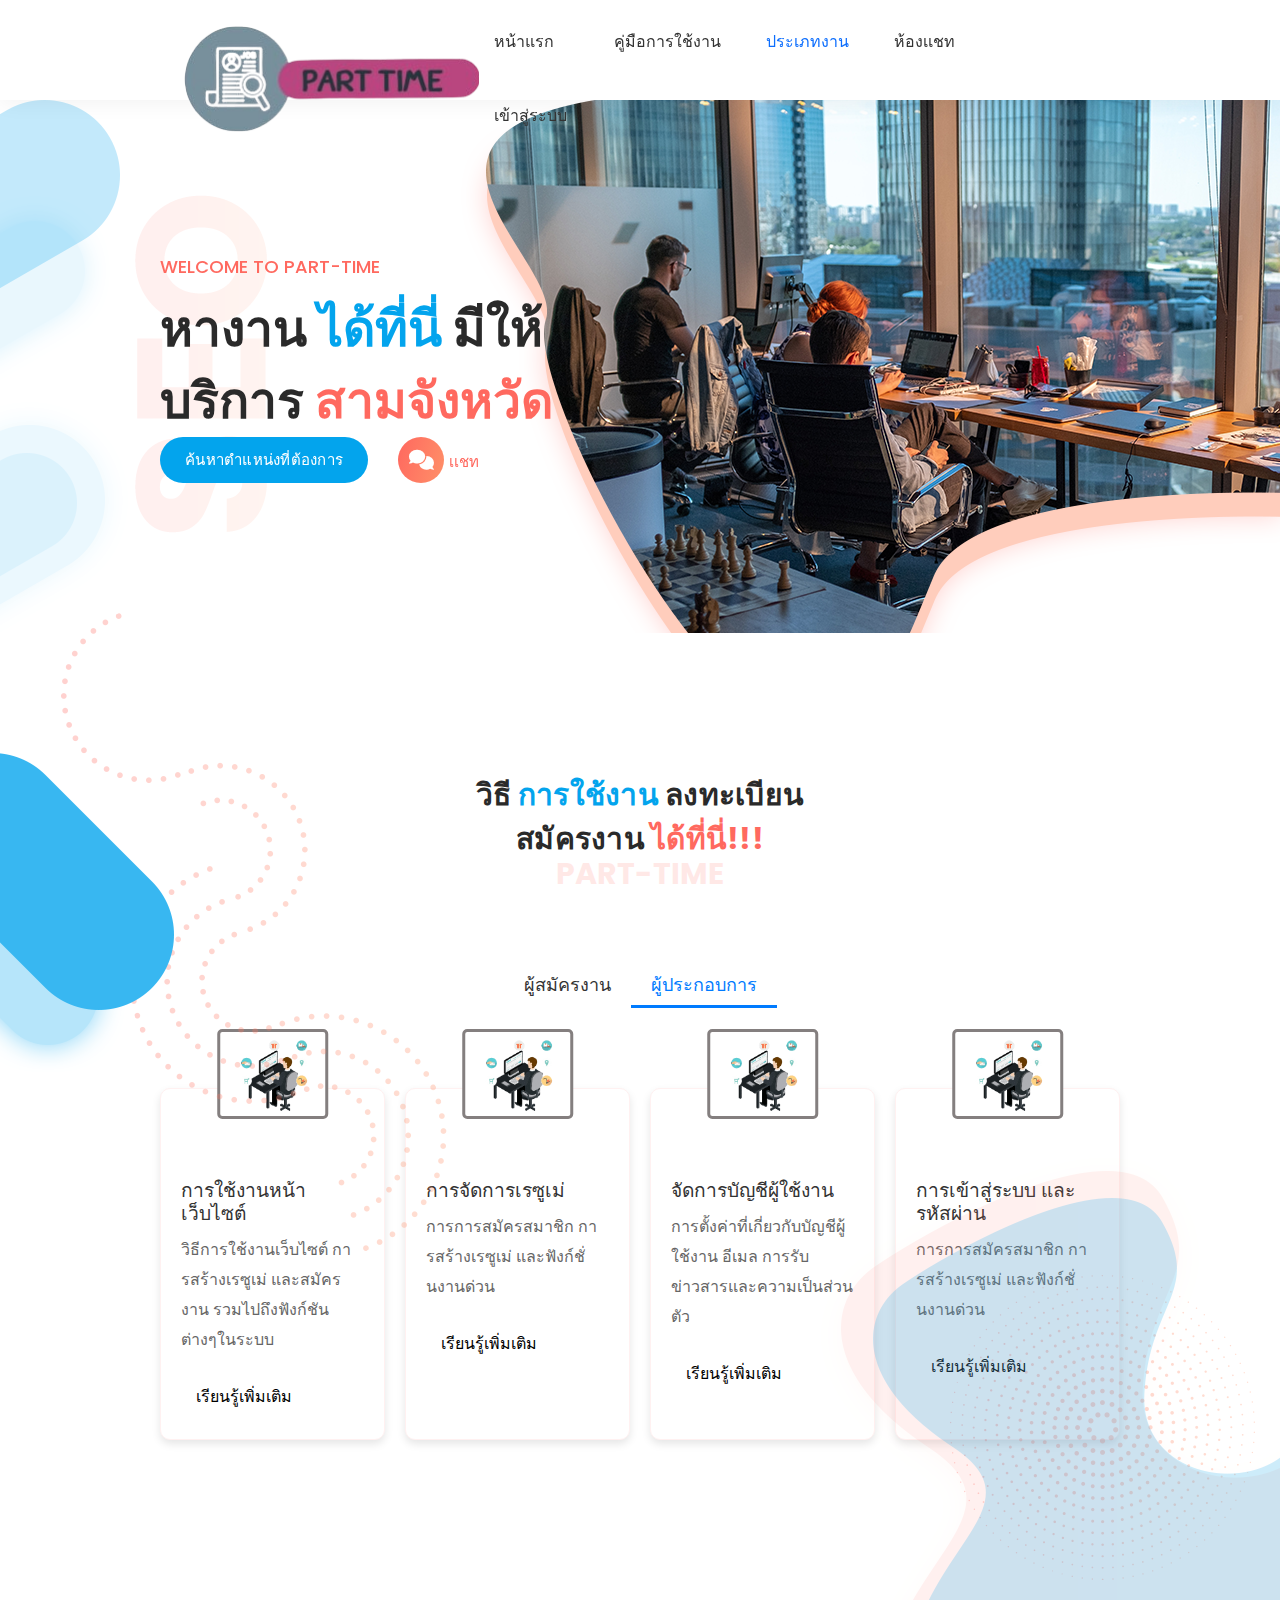
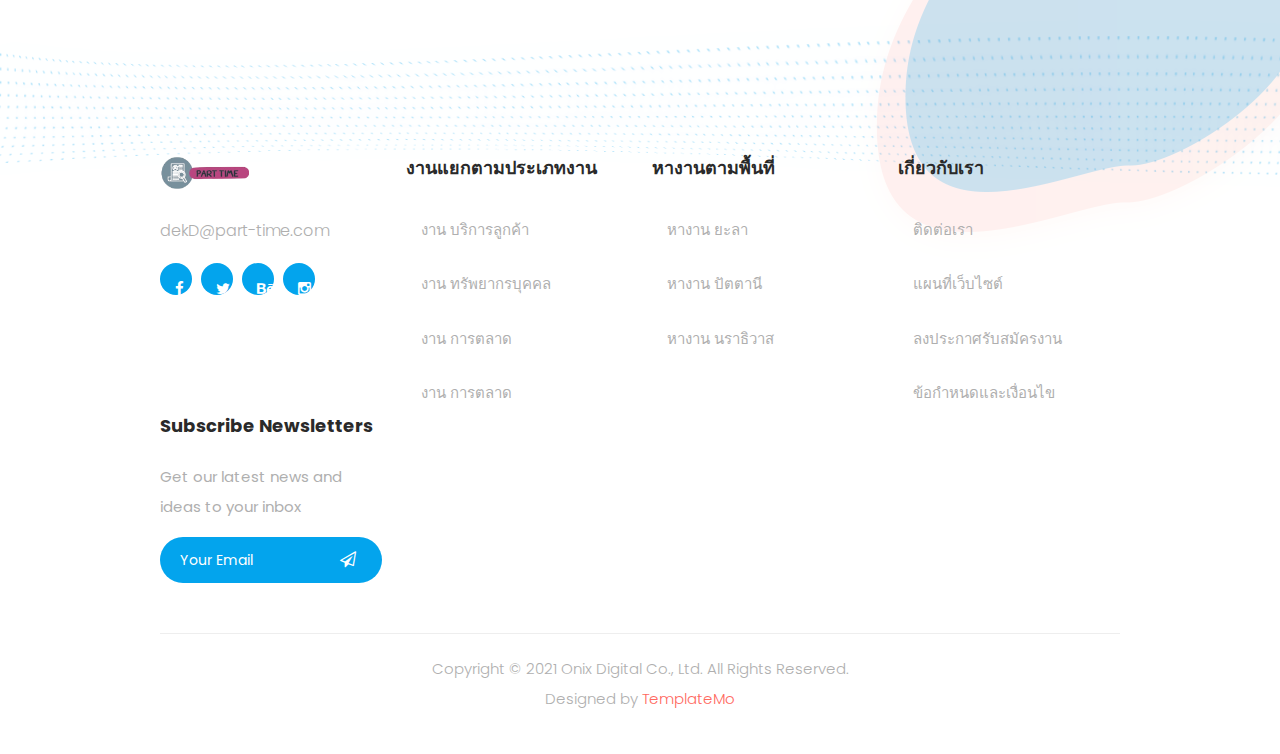
<file: index.html>
<!DOCTYPE html>
<html lang="en">
  <head>
    <meta charset="UTF-8">
    <meta name="viewport" content="width=device-width, initial-scale=1, shrink-to-fit=no">
    <meta name="description" content="">
    <meta name="author" content="">
    <link rel="preconnect" href="https://fonts.gstatic.com">
    <link href="https://fonts.googleapis.com/css2?family=Poppins:wght@100;200;300;400;500;600;700;800;900&display=swap" rel="stylesheet">
    <link rel="stylesheet" href="https://cdnjs.cloudflare.com/ajax/libs/font-awesome/6.0.0-beta3/css/all.min.css">

    <title>part-time</title>

    <!-- Bootstrap core CSS -->
    <link href="vendor/bootstrap/css/bootstrap.min.css" rel="stylesheet">


    <!-- Additional CSS Files -->
    <link rel="stylesheet" href="assets/css/fontawesome.css">
    <link rel="stylesheet" href="assets/css/templatemo-onix-digital.css">
    <link rel="stylesheet" href="assets/css/animated.css">
    <link rel="stylesheet" href="assets/css/owl.css">
<!--

TemplateMo 565 Onix Digital

https://templatemo.com/tm-565-onix-digital

-->
  </head>

<body>

  <!-- ***** Preloader Start ***** -->
  <div id="js-preloader" class="js-preloader">
    <div class="preloader-inner">
      <span class="dot"></span>
      <div class="dots">
        <span></span>
        <span></span>
        <span></span>
      </div>
    </div>
  </div>
  <!-- ***** Preloader End ***** -->

  <!-- ***** Header Area Start ***** -->
  <header class="header-area header-sticky wow slideInDown" data-wow-duration="0.75s" data-wow-delay="0s">
    <div class="container">
      <div class="row">
        <div class="col-12">
          <nav class="main-nav">
            <!-- ***** Logo Start ***** -->
            <a href="index.html" class="logo">
              <img src="assets/images/logo1.png">
            </a>
            <!-- ***** Logo End ***** -->
            <!-- ***** Menu Start ***** -->
            <ul class="nav">
              <li class="scroll-to-section"><a href="#top" class="active">หน้าแรก</a></li>
              <li class="scroll-to-section"><a href="#services">คู่มือการใช้งาน</a></li>
            <a href="users/Job.php">ประเภทงาน</a></li>
            <li class="scroll-to-section"><a href="users/select_shop.php">ห้องเเชท</a></li> 
              <li class="scroll-to-section"><a href="login.php">เข้าสู่ระบบ</a></li> 
            </ul>        
            <a class='menu-trigger'>
                <span>Menu</span>
            </a>
            <!-- ***** Menu End ***** -->
          </nav>
        </div>
      </div>
    </div>
  </header>
  <!-- ***** Header Area End ***** -->

  <div class="main-banner" id="top">
    <div class="container">
      <div class="row">
        <div class="col-lg-12">
          <div class="row">
            <div class="col-lg-6 align-self-center">
              <div class="owl-carousel owl-banner">
                <div class="item header-text">
                  <h6>Welcome to Part-time</h6>
                  <h2>หางาน <em>ได้ที่นี่</em> มีให้บริการ <span>สามจังหวัด</span></h2>
                  
                  <div class="down-buttons">
                    <div class="main-blue-button-hover">
                      <a href="#contact">ค้นหาตำแหน่งที่ต้องการ</a>
                    </div>
                    <div class="call-button">
                      <a href="users/select_shop.php"><i class="fas fa-comments"></i>เเชท</a>
                    </div>
                  </div>
                </div>
                
                  </div>
                </div>
              </div>
            </div>
          </div>
        </div>
      </div>
    </div>
  </div>

  <div id="services" class="our-services section">
    <div class="services-right-dec">
      <img src="assets/images/services-right-dec.png" alt="">
    </div>
    <div class="container">
      <div class="services-left-dec">
        <img src="assets/images/services-left-dec.png" alt="">
      </div>
      <div class="row">
        <div class="col-lg-6 offset-lg-3">
          <div class="section-heading">
            <h2>วิธี <em>การใช้งาน</em> ลงทะเบียนสมัครงาน <span> ได้ที่นี่!!!</span></h2>
            <span>Part-time</span>
           
        </div>
      </div>
     
      <div class="switch-container">
        <a href="jobapplicants.html" class="switch-link" id="jobseeker">ผู้สมัครงาน</a>
        <a href="Entrepreneur.html" class="switch-link active" id="employer">ผู้ประกอบการ</a>
    </div>
    <script>
      document.addEventListener('DOMContentLoaded', function() {
        const links = document.querySelectorAll('.switch-link');
    
        links.forEach(link => {
            link.addEventListener('click', function(event) {
                // Remove 'active' class from all links
                links.forEach(l => l.classList.remove('active'));
    
                // Add 'active' class to the clicked link
                this.classList.add('active');
            });
        });
    });
  </script>            
  
  
      <div class="category-section">
        
          <div class="cards">
              <div class="card">
                  <img src="assets/images/11.png" alt="การใช้งานหน้าเว็บไซต์">
                  <h3>การใช้งานหน้าเว็บไซต์</h3>
                  <p>วิธีการใช้งานเว็บไซต์ การสร้างเรซูเม่ และสมัครงาน รวมไปถึงฟังก์ชันต่างๆในระบบ</p>
                  <li><a href="1.html">เรียนรู้เพิ่มเติม</a></li>
              </div>
              <div class="card">
                  <img src="assets/images/11.png" alt="การจัดการเรซูเม่">
                  <h3>การจัดการเรซูเม่</h3>
                  <p>การการสมัครสมาชิก การสร้างเรซูเม่ และฟังก์ชั่นงานด่วน</p>
                  <li><a href="2.html">เรียนรู้เพิ่มเติม</a></li>
              </div>
              <div class="card">
                  <img src="assets/images/11.png" alt="จัดการบัญชีผู้ใช้งาน">
                  <h3>จัดการบัญชีผู้ใช้งาน</h3>
                  <p>การตั้งค่าที่เกี่ยวกับบัญชีผู้ใช้งาน อีเมล การรับข่าวสารและความเป็นส่วนตัว</p>
                  <li><a href="3.html">เรียนรู้เพิ่มเติม</a></li>
              </div>
              <div class="card">
                  <img src="assets/images/11.png" alt="การจัดการเรซูเม่">
                  <h3>การเข้าสู่ระบบ และ รหัสผ่าน</h3>
                  <p>การการสมัครสมาชิก การสร้างเรซูเม่ และฟังก์ชั่นงานด่วน</p>
                  <li><a href="4.html">เรียนรู้เพิ่มเติม</a></li>
              </div>
              
          </div>
      </div>
  </div>
</body>
</html>       
    </div>
    <div class="contact-dec">
      <img src="assets/images/contact-dec.png" alt="">
    </div>
    <div class="contact-left-dec">
      <img src="assets/images/contact-left-dec.png" alt="">
    </div>
  </div>

  <div class="footer-dec">
    <img src="assets/images/footer-dec.png" alt="">
  </div>

  <footer>
    <div class="container">
      <div class="row">
        <div class="col-lg-3">
          <div class="about footer-item">
            <div class="logo">
              <a href="#"><img src="assets/images/logo1.png" alt="Onix Digital TemplateMo"></a>
            </div>
            <a href="#">dekD@part-time.com</a>
            <ul>
              <li><a href="#"><i class="fa fa-facebook"></i></a></li>
              <li><a href="#"><i class="fa fa-twitter"></i></a></li>
              <li><a href="#"><i class="fa fa-behance"></i></a></li>
              <li><a href="#"><i class="fa fa-instagram"></i></a></li>
            </ul>
          </div>
        </div>
        <div class="col-lg-3">
          <div class="services footer-item">
            <h4>งานแยกตามประเภทงาน</h4>
            <ul>
              <li><a href="#">งาน บริการลูกค้า</a></li>
              <li><a href="#">งาน ทรัพยากรบุคคล</a></li>
              <li><a href="#">งาน การตลาด</a></li>
              <li><a href="#">งาน การตลาด</a></li>
            </ul>
          </div>
        </div>
        <div class="col-lg-3">
          <div class="community footer-item">
            <h4>หางานตามพื้นที่</h4>
            <ul>
              <li><a href="#">หางาน ยะลา</a></li>
              <li><a href="#">หางาน ปัตตานี</a></li>
              <li><a href="#">หางาน นราธิวาส</a></li>
            </ul>
          </div>
        </div>
        <div class="col-lg-3">
          <div class="community footer-item">
            <h4>เกี่ยวกับเรา</h4>
            <ul>
              <li><a href="#">ติดต่อเรา</a></li>
              <li><a href="#">แผนที่เว็บไซต์</a></li>
              <li><a href="#">ลงประกาศรับสมัครงาน</a></li>
              <li><a href="#">ข้อกำหนดและเงื่อนไข</a></li>
            </ul>
          </div>
        </div>
        <div class="col-lg-3">
          <div class="subscribe-newsletters footer-item">
            <h4>Subscribe Newsletters</h4>
            <p>Get our latest news and ideas to your inbox</p>
            <form action="#" method="get">
              <input type="text" name="email" id="email" pattern="[^ @]*@[^ @]*" placeholder="Your Email" required="">
              <button type="submit" id="form-submit" class="main-button "><i class="fa fa-paper-plane-o"></i></button>
            </form>
          </div>
        </div>
        <div class="col-lg-12">
          <div class="copyright">
            <p>Copyright © 2021 Onix Digital Co., Ltd. All Rights Reserved. 
            <br>
            Designed by <a rel="nofollow" href="https://templatemo.com" title="free CSS templates">TemplateMo</a></p>
          </div>
        </div>
      </div>
    </div>
  </footer>


  <!-- Scripts -->
  <script src="vendor/jquery/jquery.min.js"></script>
  <script src="vendor/bootstrap/js/bootstrap.bundle.min.js"></script>
  <script src="assets/js/owl-carousel.js"></script>
  <script src="assets/js/animation.js"></script>
  <script src="assets/js/imagesloaded.js"></script>
  <script src="assets/js/custom.js"></script>

  <script>
  // Acc
    $(document).on("click", ".naccs .menu div", function() {
      var numberIndex = $(this).index();

      if (!$(this).is("active")) {
          $(".naccs .menu div").removeClass("active");
          $(".naccs ul li").removeClass("active");

          $(this).addClass("active");
          $(".naccs ul").find("li:eq(" + numberIndex + ")").addClass("active");

          var listItemHeight = $(".naccs ul")
            .find("li:eq(" + numberIndex + ")")
            .innerHeight();
          $(".naccs ul").height(listItemHeight + "px");
        }
    });
  </script>
</body>
</html>
</file>
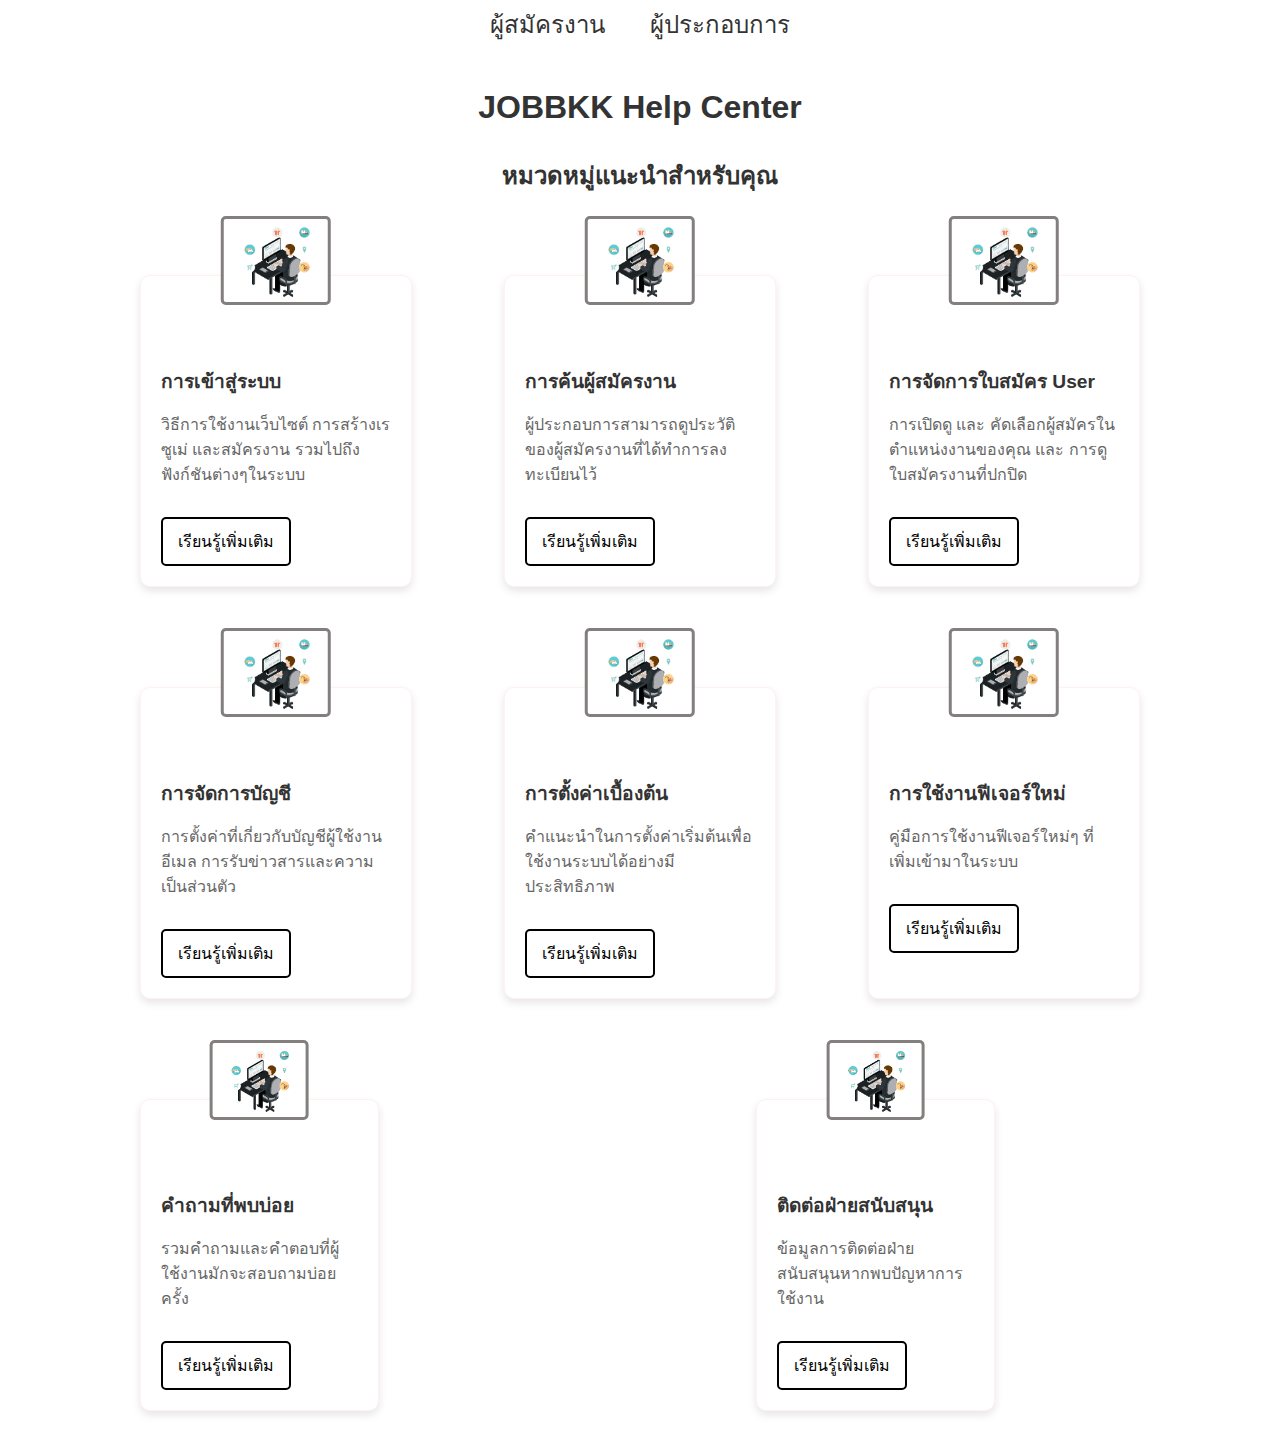
<file: Entrepreneur.html>
<!DOCTYPE html>
<html lang="th">
<head>
    <meta charset="UTF-8">
    <meta name="viewport" content="width=device-width, initial-scale=1.0">
    <title>คู่มือการใช้งาน</title>
    <style>
        body {
            font-family: Arial, sans-serif;
            background-color: #fff;
            margin: 0;
            padding: 0;
            text-align: center;
            color: #333;
        }

        .switch-container {
            text-align: left;
            display: inline-block;
        }

        .switch-link {
            font-size: 1.5em;
            text-decoration: none;
            color: #333;
            padding: 5px 20px;
            position: relative;
            display: inline-block;
        }

        .switch-link.active {
            color: #333;
        }

        .switch-link.active::after {
            content: '';
            position: absolute;
            left: 0;
            right: 0;
            bottom: -5px;
            height: 2px;
            background-color: rgb(255, 255, 255);
            transform: scaleX(1);
        }

        .container {
            max-width: 1000px;
            margin: 0 auto;
            padding: 20px;
        }

        .header {
            margin-bottom: 30px;
        }

        .header h1 {
            font-size: 2em;
            margin: 20px 0;
        }

        .search-bar {
            margin-bottom: 40px;
        }

        .search-bar input[type="text"] {
            width: 70%;
            padding: 10px;
            font-size: 1em;
            border: 1px solid #ccc;
            border-radius: 5px;
        }

        .search-bar button {
            padding: 10px 20px;
            font-size: 1em;
            background-color: #333;
            color: #fff;
            border: none;
            border-radius: 5px;
            cursor: pointer;
        }

        .category-section h2 {
            font-size: 1.5em;
            margin-bottom: 20px;
            color: #333;
        }

        .cards_1 {
            display: flex;
            flex-wrap: wrap;
            gap: 20px;
            justify-content: space-between;
            margin-top: 80px;
        }
        .cards_2 {
            display: flex;
            flex-wrap: wrap;
            gap: 20px;
            justify-content: space-between;
            margin-top: 80px;
        }

        .cards_3 {
            display: flex;
            flex-wrap: wrap;
            gap: 20px;
            justify-content: space-between;
            margin-top: 80px;
        }
        .card {
            background-color: #ffffff;
            border: 1px solid #fff1f1;
            border-radius: 10px;
            width: 23%;
            padding: 20px;
            text-align: left;
            box-shadow: 0 4px 8px rgba(0, 0, 0, 0.1);
            position: relative;
        }

        .card img {
            max-width: 35%;
            border-radius: 5px;
            margin-bottom: 15px;
            position: absolute;
            top: -60px;
            left: 50%;
            transform: translateX(-50%);
            border: 3px solid #847f7f;
            background-color: #ffffff;
            padding: 5px;
        }

        .card h3 {
            font-size: 1.2em;
            color: #333;
            margin-top: 70px;
            margin-bottom: 10px;
        }

        .card p {
            font-size: 1em;
            color: #666;
            margin-bottom: 20px;
        }

        .card a {
            display: inline-block;
            padding: 10px 15px;
            border: 2px solid #000;
            border-radius: 5px;
            text-decoration: none;
            color: #000;
            margin-top: 10px;
        }

        .card a:hover {
            background-color: #fffbfb;
            border-color: #343333;
        }
    </style>
</head>
<body>
    <div class="switch-container">
        <a href="jobapplicants.html" class="switch-link" id="jobseeker">ผู้สมัครงาน</a>
        <a href="Entrepreneur.html" class="switch-link active" id="employer">ผู้ประกอบการ</a>
    </div>
    <div class="container">
        <div class="header">
            <h1>JOBBKK Help Center</h1>
        </div>
       
        <div class="category-section">
            <h2>หมวดหมู่แนะนำสำหรับคุณ</h2>
            <div class="cards_1">
                <div class="card">
                    <img src="assets/images/11.png" alt="การใช้งานหน้าเว็บไซต์">
                    <h3>การเข้าสู่ระบบ</h3>
                    <p>วิธีการใช้งานเว็บไซต์ การสร้างเรซูเม่ และสมัครงาน รวมไปถึงฟังก์ชันต่างๆในระบบ</p>
                    <a href="11.html">เรียนรู้เพิ่มเติม</a>
                </div>
                <div class="card">
                    <img src="assets/images/11.png" alt="การจัดการเรซูเม่">
                    <h3>การค้นผู้สมัครงาน</h3>
                    <p>ผู้ประกอบการสามารถดูประวัติของผู้สมัครงานที่ได้ทำการลงทะเบียนไว้</p>
                    <a href="22.html">เรียนรู้เพิ่มเติม</a>
                </div>
                <div class="card">
                    <img src="assets/images/11.png" alt="จัดการบัญชีผู้ใช้งาน">
                    <h3>การจัดการใบสมัคร User</h3>
                    <p>การเปิดดู และ คัดเลือกผู้สมัครในตำแหน่งงานของคุณ และ การดูใบสมัครงานที่ปกปิด</p>
                    <a href="33.html">เรียนรู้เพิ่มเติม</a>
                </div>
                


                <div class="cards_2">
                <div class="card">
                    <img src="assets/images/11.png" alt="การจัดการบัญชี">
                    <h3>การจัดการบัญชี</h3>
                    <p>การตั้งค่าที่เกี่ยวกับบัญชีผู้ใช้งาน อีเมล การรับข่าวสารและความเป็นส่วนตัว</p>
                    <a href="44.html">เรียนรู้เพิ่มเติม</a>
                </div>
                <div class="card">
                    <img src="assets/images/11.png" alt="การตั้งค่าเบื้องต้น">
                    <h3>การตั้งค่าเบื้องต้น</h3>
                    <p>คำแนะนำในการตั้งค่าเริ่มต้นเพื่อใช้งานระบบได้อย่างมีประสิทธิภาพ</p>
                    <a href="55.html">เรียนรู้เพิ่มเติม</a>
                </div>
                <div class="card">
                    <img src="assets/images/11.png" alt="การใช้งานฟีเจอร์ใหม่">
                    <h3>การใช้งานฟีเจอร์ใหม่</h3>
                    <p>คู่มือการใช้งานฟีเจอร์ใหม่ๆ ที่เพิ่มเข้ามาในระบบ</p>
                    <a href="66.html">เรียนรู้เพิ่มเติม</a>
                </div>
                </div>


                <div class="cards_3">
                <div class="card">
                    <img src="assets/images/11.png" alt="คำถามที่พบบ่อย">
                    <h3>คำถามที่พบบ่อย</h3>
                    <p>รวมคำถามและคำตอบที่ผู้ใช้งานมักจะสอบถามบ่อยครั้ง</p>
                    <a href="77.html">เรียนรู้เพิ่มเติม</a>
                </div>
                <div class="card">
                    <img src="assets/images/11.png" alt="ติดต่อฝ่ายสนับสนุน">
                    <h3>ติดต่อฝ่ายสนับสนุน</h3>
                    <p>ข้อมูลการติดต่อฝ่ายสนับสนุนหากพบปัญหาการใช้งาน</p>
                    <a href="88.html">เรียนรู้เพิ่มเติม</a>
                </div>
            </div>
            </div>
        </div>
    </div>
</body>
</html>
</file>
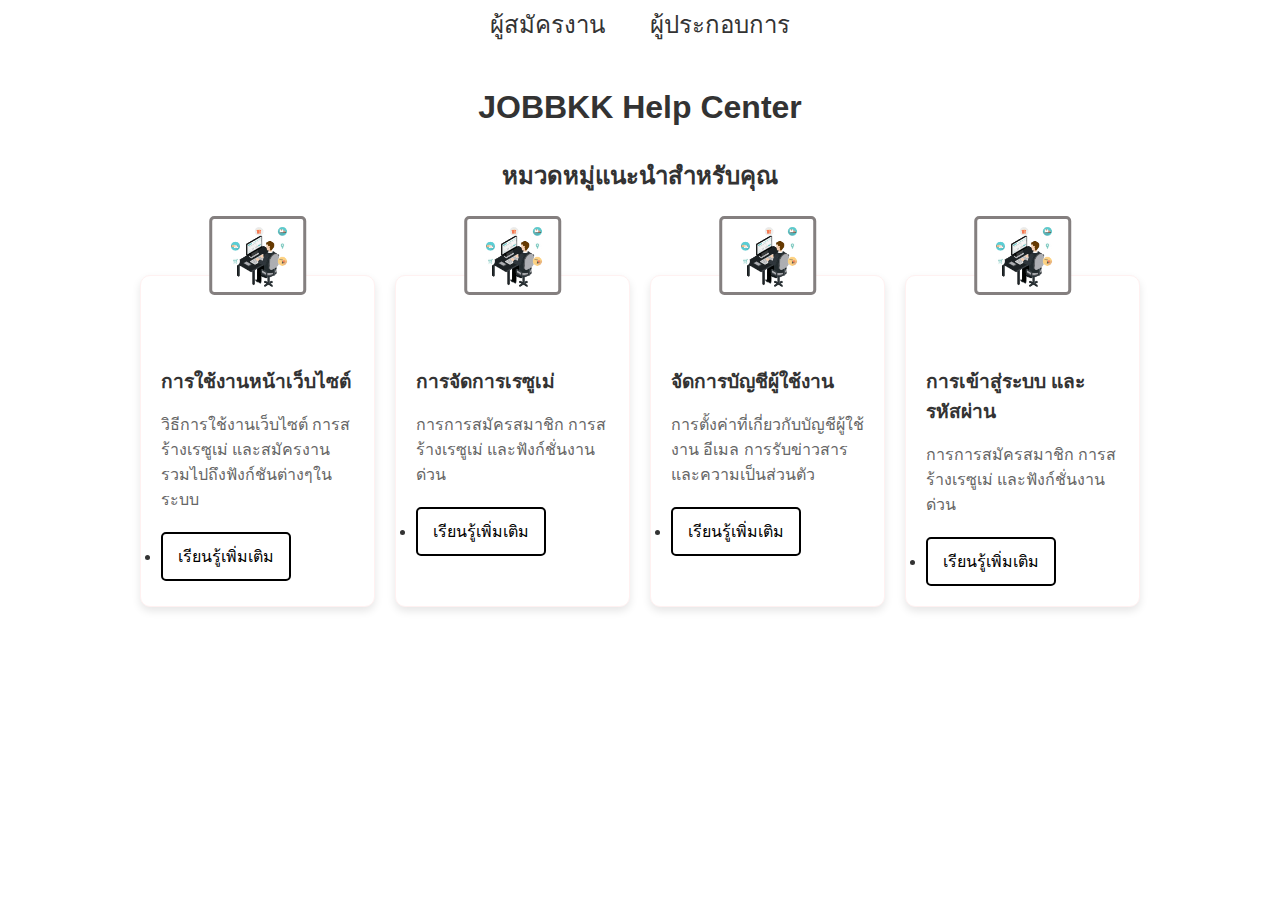
<file: jobapplicants.html>
<!DOCTYPE html>
<html lang="th">
<head>
    <meta charset="UTF-8">
    <meta name="viewport" content="width=device-width, initial-scale=1.0">
    <title>คู่มือการใช้งาน</title>
    <style>
        body {
            font-family: Arial, sans-serif;
            background-color: #fff;
            margin: 0;
            padding: 0;
            text-align: center;
            color: #333;
        }

       
       
        .switch-container {
            text-align: left;
            display: inline-block;
        }

        .switch-link {
            font-size: 1.5em;
            text-decoration: none;
            color: #333;
            padding: 5px 20px;
            position: relative;
            display: inline-block;
        }

        .switch-link.active {
            color: #333;
        }

        .switch-link.active::after {
            content: '';
            position: absolute;
            left: 0;
            right: 0;
            bottom: -5px;
            height: 2px;
            background-color: rgb(255, 255, 255);
            transform: scaleX(1);
        }
        .container {
            max-width: 1000px;
            margin: 0 auto;
            padding: 20px;
        }

        .header {
            margin-bottom: 30px;
        }

        .header h1 {
            font-size: 2em;
            margin: 20px 0;
        }

        .search-bar {
            margin-bottom: 40px;
        }

        .search-bar input[type="text"] {
            width: 70%;
            padding: 10px;
            font-size: 1em;
            border: 1px solid #ccc;
            border-radius: 5px;
        }

        .search-bar button {
            padding: 10px 20px;
            font-size: 1em;
            background-color: #333;
            color: #fff;
            border: none;
            border-radius: 5px;
            cursor: pointer;
        }

        .category-section h2 {
            font-size: 1.5em;
            margin-bottom: 20px;
            color: #333;
        }

        .cards {
    display: flex;
    justify-content: space-between;
    gap: 20px; /* Increase the gap for more spacing between cards */
    margin-top: 80px; /* เพิ่มระยะห่างระหว่าง h2 และ cards */
}

.card {
    background-color: #ffffff;
    border: 1px solid #fff1f1;
    border-radius: 10px;
    width: 32%; /* Increased the width to make the boxes larger */
    padding: 20px; /* Increased padding for more space inside the card */
    text-align: left;
    box-shadow: 0 4px 8px rgba(0, 0, 0, 0.1);
    position: relative;
}

.card img {
    max-width: 35%;
    border-radius: 5px;
    margin-bottom: 15px;
    position: absolute;
    top: -60px;
    left: 50%;
    transform: translateX(-50%);
    border: 3px solid #847f7f;
    background-color: #ffffff;
    padding: 5px;
}

.card h3 {
    font-size: 1.2em;
    color: #333;
    margin-top: 70px; 
    margin-bottom: 10px;
}

.card p {
    font-size: 1em;
    color: #666;
    margin-bottom: 20px;
}


         /* เพิ่มกรอบให้กับลิงก์ */
         li a {
            display: inline-block; /* ทำให้ขนาดของกรอบครอบคลุมลิงก์ทั้งหมด */
            padding: 10px 15px; /* เพิ่มระยะห่างระหว่างลิงก์กับกรอบ */
            border: 2px solid #000; /* เพิ่มกรอบสีดำรอบลิงก์ */
            border-radius: 5px; /* ปรับให้กรอบมีมุมโค้งมน */
            text-decoration: none; /* ลบขีดเส้นใต้ของลิงก์ */
            color: #000; /* ตั้งค่าสีของข้อความลิงก์ */
        }

        /* เพิ่มการเปลี่ยนแปลงเมื่อโฮเวอร์ */
        li a:hover {
            background-color: #fffbfb; /* เปลี่ยนสีพื้นหลังเมื่อโฮเวอร์ */
            border-color: #343333; /* เปลี่ยนสีกรอบเมื่อโฮเวอร์ */
        }
    </style>

</head>


         

<body>
    <div class="switch-container">
        <a href="jobapplicants.html" class="switch-link" id="jobseeker">ผู้สมัครงาน</a>
        <a href="Entrepreneur.html" class="switch-link active" id="employer">ผู้ประกอบการ</a>
    </div>
    
    <div class="container">
        <div class="header">
            <h1>JOBBKK Help Center</h1>
        </div>
        <div class="category-section">
            <h2>หมวดหมู่แนะนำสำหรับคุณ</h2>
            <div class="cards">
                <div class="card">
                    <img src="assets/images/11.png" alt="การใช้งานหน้าเว็บไซต์">
                    <h3>การใช้งานหน้าเว็บไซต์</h3>
                    <p>วิธีการใช้งานเว็บไซต์ การสร้างเรซูเม่ และสมัครงาน รวมไปถึงฟังก์ชันต่างๆในระบบ</p>
                    <li><a href="1.html">เรียนรู้เพิ่มเติม</a></li>
                </div>
                <div class="card">
                    <img src="assets/images/11.png" alt="การจัดการเรซูเม่">
                    <h3>การจัดการเรซูเม่</h3>
                    <p>การการสมัครสมาชิก การสร้างเรซูเม่ และฟังก์ชั่นงานด่วน</p>
                    <li><a href="11.html">เรียนรู้เพิ่มเติม</a></li>
                </div>
                <div class="card">
                    <img src="assets/images/11.png" alt="จัดการบัญชีผู้ใช้งาน">
                    <h3>จัดการบัญชีผู้ใช้งาน</h3>
                    <p>การตั้งค่าที่เกี่ยวกับบัญชีผู้ใช้งาน อีเมล การรับข่าวสารและความเป็นส่วนตัว</p>
                    <li><a href="11.html">เรียนรู้เพิ่มเติม</a></li>
                </div>
                <div class="card">
                    <img src="assets/images/11.png" alt="การจัดการเรซูเม่">
                    <h3>การเข้าสู่ระบบ และ รหัสผ่าน</h3>
                    <p>การการสมัครสมาชิก การสร้างเรซูเม่ และฟังก์ชั่นงานด่วน</p>
                    <li><a href="11.html">เรียนรู้เพิ่มเติม</a></li>
                </div>
               
            </div>
        </div>
    </div>
</body>
</html>
</file>
<file: assets/css/templatemo-onix-digital.css>
/*

TemplateMo 565 Onix Digital

https://templatemo.com/tm-565-onix-digital


------------------------------------------------
Table of contents
------------------------------------------------
01. font & reset css
02. reset
03. global styles
04. header
05. banner
06. features
07. testimonials
08. contact
09. footer
10. preloader
11. search
12. portfolio

--------------------------------------------- */
/* 
---------------------------------------------
font & reset css
--------------------------------------------- 
*/
@import url('https://fonts.googleapis.com/css2?family=Poppins:wght@100;200;300;400;500;600;700;800;900&display=swap');
/* 
---------------------------------------------
reset
--------------------------------------------- 
*/
html, body, div, span, applet, object, iframe, h1, h2, h3, h4, h5, h6, p, blockquote, div
pre, a, abbr, acronym, address, big, cite, code, del, dfn, em, font, img, ins, kbd, q,
s, samp, small, strike, strong, sub, sup, tt, var, b, u, i, center, dl, dt, dd, ol, ul, li,
figure, header, nav, section, article, aside, footer, figcaption {
  margin: 0;
  padding: 0;
  border: 0;
  outline: 0;
}

/* clear fix */
.grid:after {
  content: '';
  display: block;
  clear: both;
}

/* ---- .grid-item ---- */

.grid-sizer,
.grid-item {
  width: 50%;
}

.grid-item {
  float: left;
}

.grid-item img {
  display: block;
  max-width: 100%;
}

.clearfix:after {
  content: ".";
  display: block;
  clear: both;
  visibility: hidden;
  line-height: 0;
  height: 0;
}

.clearfix {
  display: inline-block;
}

html[xmlns] .clearfix {
  display: block;
}

* html .clearfix {
  height: 1%;
}

ul, li {
  padding: 0;
  margin: 0;
  list-style: none;
}

header, nav, section, article, aside, footer, hgroup {
  display: block;
}

* {
  box-sizing: border-box;
}

html, body {
  font-family: 'Poppins', sans-serif;
  font-weight: 400;
  background-color: #fff;
  -ms-text-size-adjust: 100%;
  -webkit-font-smoothing: antialiased;
  -moz-osx-font-smoothing: grayscale;
}

a {
  text-decoration: none !important;
}

h1, h2, h3, h4, h5, h6 {
  margin-top: 0px;
  margin-bottom: 0px;
}

ul {
  margin-bottom: 0px;
}

p {
  font-size: 15px;
  line-height: 30px;
  color: #2a2a2a;
}

img {
  width: 100%;
  overflow: hidden;
}

/* 
---------------------------------------------
global styles
--------------------------------------------- 
*/
html,
body {
  background: #fff;
  font-family: 'Poppins', sans-serif;
}

::selection {
  background: #03a4ed;
  color: #fff;
}

::-moz-selection {
  background: #03a4ed;
  color: #fff;
}

@media (max-width: 991px) {
  html, body {
    overflow-x: hidden;
  }
  .mobile-top-fix {
    margin-top: 30px;
    margin-bottom: 0px;
  }
  .mobile-bottom-fix {
    margin-bottom: 30px;
  }
  .mobile-bottom-fix-big {
    margin-bottom: 60px;
  }
}

.page-section {
  margin-top: 120px;
}

.section-heading h2 {
  font-size: 30px;
  text-transform: capitalize;
  color: #2a2a2a;
  font-weight: 700;
  letter-spacing: 0.25px;
  position: relative;
  z-index: 2;
  line-height: 44px;
  margin-bottom: -5px;
}

.section-heading h2 em {
  font-style: normal;
  color: #03a4ed;
}

.section-heading h2 span {
  color: #ff695f;
  font-weight: 700;
  opacity: 1;
  text-transform: capitalize;
}

.section-heading span {
  font-size: 30px;
  text-transform: uppercase;
  font-weight: 700;
  color: #ff695f;
  opacity: 0.15;
}

.main-blue-button a {
  display: inline-block;
  background-color: #03a4ed;
  font-size: 15px;
  font-weight: 400;
  color: #fff;
  text-transform: capitalize;
  padding: 12px 25px;
  border-radius: 23px;
  letter-spacing: 0.25px;
}

.main-blue-button-hover a {
  display: inline-block;
  background-color: #03a4ed;
  font-size: 15px;
  font-weight: 400;
  color: #fff;
  text-transform: capitalize;
  padding: 12px 25px;
  border-radius: 23px;
  letter-spacing: 0.25px;
  transition: all .3s;
}

.main-blue-button-hover a:hover {
  background-color: #ff695f;
}

.main-red-button a {
  display: inline-block;
  background-color: #ff695f;
  font-size: 15px;
  font-weight: 400;
  color: #fff;
  text-transform: capitalize;
  padding: 12px 25px;
  border-radius: 23px;
  letter-spacing: 0.25px;
}

.main-red-button-hover a {
  display: inline-block;
  background-color: #ff695f;
  font-size: 15px;
  font-weight: 400;
  color: #fff;
  text-transform: capitalize;
  padding: 12px 25px;
  border-radius: 23px;
  letter-spacing: 0.25px;
  transition: all .3s;
}

.main-red-button-hover a:hover {
  background-color: #03a4ed;
}

.main-white-button a {
  display: inline-block;
  background-color: #fff;
  font-size: 15px;
  font-weight: 400;
  color: #ff695f;
  text-transform: capitalize;
  padding: 12px 25px;
  border-radius: 23px;
  letter-spacing: 0.25px;
}

/* 
---------------------------------------------
header
--------------------------------------------- 
*/

.background-header {
  background-color: #fff!important;
  height: 80px!important;
  position: fixed!important;
  top: 0px;
  left: 0px;
  right: 0px;
  box-shadow: 0px 0px 10px rgba(0,0,0,0.15)!important;
}

.background-header .logo,
.background-header .main-nav .nav li a {
  color: #1e1e1e!important;
}

.background-header .main-nav .nav li:hover a {
  color: #ff685f!important;
}

.background-header .nav li a.active {
  color: #ff685f!important;
}

.header-area {
  background-color: #fafafa;
  position: absolute;
  top: 0px;
  left: 0px;
  right: 0px;
  z-index: 100;
  height: 100px;
  -webkit-transition: all .5s ease 0s;
  -moz-transition: all .5s ease 0s;
  -o-transition: all .5s ease 0s;
  transition: all .5s ease 0s;
}
.header-area {
  min-height: 80px;
  background: rgba(255, 255, 255, 0.9);
  box-shadow: 0 4px 20px rgba(0, 0, 0, 0.05);
  position: fixed;
  width: 100%;
  z-index: 1000;
  transition: all 0.3s ease;
}

.header-area .main-nav {
  display: flex;
  justify-content: space-between;
  align-items: center;
  padding: 0 20px;
}

.header-area .main-nav .logo {
  font-size: 28px;
  font-weight: bold;
  text-transform: uppercase;
  color: #0d6efd; /* เปลี่ยนสีโลโก้ให้เป็นสีฟ้าดูหรูหรา */
  transition: color 0.3s ease;
}

.header-area .main-nav .logo:hover {
  color: #0a58ca; /* สีเข้มขึ้นเมื่อ hover */
}

.header-area .main-nav .nav {
  display: flex;
  align-items: center;
  gap: 30px;
}

.header-area .main-nav .nav li {
  list-style: none;
  position: relative;
}

.header-area .main-nav .nav li a {
  display: block;
  font-size: 16px;
  font-weight: 500;
  color: #333;
  text-decoration: none;
  padding: 10px 15px;
  border-radius: 4px;
  transition: all 0.3s ease;
}

.header-area .main-nav .nav li a:hover {
  background-color: #0d6efd;
  color: #fff;
  box-shadow: 0 2px 10px rgba(13, 110, 253, 0.2);
}

.header-area .main-nav .nav li.submenu::after {
  content: "\f0d7"; /* ไอคอนลูกศร */
  font-family: "FontAwesome";
  margin-left: 8px;
  transition: transform 0.3s ease;
}

.header-area .main-nav .nav li.submenu:hover::after {
  transform: rotate(180deg);
}

.header-area .main-nav .nav li.submenu ul {
  position: absolute;
  top: 100%;
  left: 0;
  background: #fff;
  box-shadow: 0 8px 16px rgba(0, 0, 0, 0.1);
  border-radius: 4px;
  opacity: 0;
  visibility: hidden;
  transition: all 0.3s ease;
  transform: translateY(10px);
}

.header-area .main-nav .nav li.submenu:hover ul {
  opacity: 1;
  visibility: visible;
  transform: translateY(0);
}

.header-area .main-nav .nav li.submenu ul li a {
  color: #333;
  padding: 10px 20px;
  transition: background 0.3s ease;
}

.header-area .main-nav .nav li.submenu ul li a:hover {
  background: #f8f9fa;
  color: #0d6efd;
}

.header-area .main-nav .menu-trigger {
  display: none;
}

@media (max-width: 992px) {
  .header-area .main-nav .nav {
    display: none;
    position: absolute;
    top: 80px;
    left: 0;
    right: 0;
    background: #fff;
    padding: 20px;
    flex-direction: column;
    box-shadow: 0 4px 20px rgba(0, 0, 0, 0.1);
  }

  .header-area .main-nav .menu-trigger {
    display: block;
    cursor: pointer;
    font-size: 24px;
    color: #0d6efd;
    z-index: 1001;
  }

  .header-area .main-nav .nav li {
    margin: 10px 0;
  }
}



/* 
---------------------------------------------
preloader
--------------------------------------------- 
*/

.js-preloader {
    position: fixed;
    top: 0;
    left: 0;
    right: 0;
    bottom: 0;
    background-color: #fff;
    display: -webkit-box;
    display: flex;
    -webkit-box-align: center;
    align-items: center;
    -webkit-box-pack: center;
    justify-content: center;
    opacity: 1;
    visibility: visible;
    z-index: 9999;
    -webkit-transition: opacity 0.25s ease;
    transition: opacity 0.25s ease;
}

.js-preloader.loaded {
    opacity: 0;
    visibility: hidden;
    pointer-events: none;
}

@-webkit-keyframes dot {
    50% {
        -webkit-transform: translateX(96px);
        transform: translateX(96px);
    }
}

@keyframes dot {
    50% {
        -webkit-transform: translateX(96px);
        transform: translateX(96px);
    }
}

@-webkit-keyframes dots {
    50% {
        -webkit-transform: translateX(-31px);
        transform: translateX(-31px);
    }
}

@keyframes dots {
    50% {
        -webkit-transform: translateX(-31px);
        transform: translateX(-31px);
    }
}

.preloader-inner {
    position: relative;
    width: 142px;
    height: 40px;
    background: #fff;
}

.preloader-inner .dot {
    position: absolute;
    width: 16px;
    height: 16px;
    top: 12px;
    left: 15px;
    background: #ff695f;
    border-radius: 50%;
    -webkit-transform: translateX(0);
    transform: translateX(0);
    -webkit-animation: dot 2.8s infinite;
    animation: dot 2.8s infinite;
}

.preloader-inner .dots {
    -webkit-transform: translateX(0);
    transform: translateX(0);
    margin-top: 12px;
    margin-left: 31px;
    -webkit-animation: dots 2.8s infinite;
    animation: dots 2.8s infinite;
}

.preloader-inner .dots span {
    display: block;
    float: left;
    width: 16px;
    height: 16px;
    margin-left: 16px;
    background: #ff695f;
    border-radius: 50%;
}



/* 
---------------------------------------------
Banner Style
--------------------------------------------- 
*/

.main-banner {
  background-repeat: no-repeat;
  background-position: center center;
  background-size: cover;
  padding: 236px 0px 130px 0px;
  position: relative;
  overflow: hidden;
}

.main-banner:after {
  content: '';
  background-image: url(../images/baner-dec-left.png);
  background-repeat: no-repeat;
  position: absolute;
  left: 0;
  top: 100px;
  width: 267px;
  height: 532px;
}

.main-banner:before {
  content: '';
  background-image: url(../images/banner-right-image.png);
  background-repeat: no-repeat;
  background-size: cover;
  position: absolute;
  right: 0;
  top: 100px;
  width: 819px;
  height: 674px;
}

.main-banner .item {
  margin-right: 45px;
}

.main-banner .item h6 {
  text-transform: uppercase;
  font-size: 18px;
  color: #ff695f;
  margin-bottom: 15px;
}

.main-banner .item h2 {
  font-size: 50px;
  font-weight: 700;
  color: #2a2a2a;
  line-height: 72px;
}

.main-banner .item h2 em {
  color: #03a4ed;
  font-style: normal;
}

.main-banner .item h2 span {
  color: #ff695f;
}

.main-banner .item p {
  margin: 20px 0px;
}

.main-banner .item .down-buttons {
  display: inline-flex;
}

.main-banner .item .down-buttons .call-button i {
  margin-right: 5px;
  width: 46px;
  height: 46px;
  display: inline-block;
  text-align: center;
  line-height: 46px;
  border-radius: 50%;
  background: rgb(255,104,95);
  background: linear-gradient(105deg, rgba(255,104,95,1) 0%, rgba(255,144,104,1) 100%);
  color: #fff;
  font-size: 20px;
}

.main-banner .item .down-buttons .call-button a {
  color: #ff695f;
  font-size: 15px;
  font-weight: 500;
  margin-left: 30px;
}

.main-banner .owl-dots {
  margin-top: 60px;
  counter-reset: dots;
}

.main-banner .owl-dot:before {
  counter-increment:dots;
  content: counter(dots);
  font-size: 20px;
  font-weight: 500;
  margin-left: 10px;
  color: #2a2a2a;
  width: 15px;
  display: inline-block;
  text-align: center;
  border-bottom: 3px solid transparent;
  transition: all .5s;
}

.main-banner .active:before {
  color: #ff685f;
  border-bottom: 3px solid #ff685f;
}


/* 
---------------------------------------------
Services Style
--------------------------------------------- 
*/

.our-services .services-left-dec img {
  width: 387px;
  height: 638px;
  left: -80px;
  top: -140px;
  position: absolute;
  z-index: 1;
}

.our-services .services-right-dec img {
  width: 305px;
  height: 305px;
  right: 25px;
  bottom: -120px;
  position: absolute;
  z-index: 1;
}

.our-services .container {
  position: relative;
}

.our-services {
  position: relative;
  margin-top: 0px;
  padding-top: 120px;
}

.our-services .section-heading {
  text-align: center;
  margin-bottom: 45px;
}

.our-services .section-heading h2 {
  margin: 0px 60px;
  margin-bottom: -10px;
}

.search-bar {
  margin-bottom: 40px;
}

.switch-container {
  display: flex;
  justify-content: center;
  position: relative;
  margin-top: 20px;
}

.switch-link {
  text-decoration: none;
  padding: 10px 20px;
  font-size: 18px;
  color: #333;
  position: relative;
  transition: color 0.3s;
}

.switch-link.active {
  color: #007bff;
}

.switch-link::after {
  content: '';
  display: block;
  height: 3px;
  width: 100%;
  background-color: #007bff;
  position: absolute;
  left: 0;
  bottom: 0;
  transform: scaleX(0);
  transition: transform 0.3s ease;
}

.switch-link.active::after {
  transform: scaleX(1);
}

.container {
  max-width: 1000px;
  margin: 0 auto;
  padding: 20px;
}

.header {
  margin-bottom: 30px;
}

.header h1 {
  font-size: 2em;
  margin: 20px 0;
}

.search-bar {
  margin-bottom: 40px;
}

.search-bar input[type="text"] {
  width: 70%;
  padding: 10px;
  font-size: 1em;
  border: 1px solid #ccc;
  border-radius: 5px;
}

.search-bar button {
  padding: 10px 20px;
  font-size: 1em;
  background-color: #333;
  color: #fff;
  border: none;
  border-radius: 5px;
  cursor: pointer;
}

.category-section h2 {
  font-size: 1.5em;
  margin-bottom: 20px;
  color: #333;
}

.cards {
display: flex;
justify-content: space-between;
gap: 20px; /* Increase the gap for more spacing between cards */
margin-top: 80px; /* เพิ่มระยะห่างระหว่าง h2 และ cards */
}

.card {
background-color: #ffffff;
border: 1px solid #fff1f1;
border-radius: 10px;
width: 32%; /* Increased the width to make the boxes larger */
padding: 20px; /* Increased padding for more space inside the card */
text-align: left;
box-shadow: 0 4px 8px rgba(0, 0, 0, 0.1);
position: relative;
}

.card img {
  max-width: 50%;
  border-radius: 5px;
  margin-bottom: 15px;
  position: absolute;
  top: -60px;
  left: 50%;
  transform: translateX(-50%);
  border: 3px solid #847f7f;
  background-color: #ffffff;
  padding: 5px;
}
.card h3 {
font-size: 1.2em;
color: #333;
margin-top: 70px; 
margin-bottom: 10px;
}

.card p {
font-size: 1em;
color: #666;
margin-bottom: 20px;
}


/* เพิ่มกรอบให้กับลิงก์ */
li a {
  display: inline-block;
  padding: 10px 15px;
  /* border: 2px solid #000; */
  border-radius: 5px;
  text-decoration: none;
  color: #000;
}

/* เพิ่มการเปลี่ยนแปลงเมื่อโฮเวอร์ */
li a:hover {
  background-color: #fffbfb; /* เปลี่ยนสีพื้นหลังเมื่อโฮเวอร์ */
  border-color: #343333; /* เปลี่ยนสีกรอบเมื่อโฮเวอร์ */
}
.our-services .item {
  text-align: center;
  margin: 15px;
  border-radius: 20px;
  background-color: #fff;
  padding: 30px;
  box-shadow: 0px 0px 15px rgba(0,0,0,0.05);
}

.our-services .item h4 {
  font-size: 20px;
  font-weight: 700;
  color: #2a2a2a;
  margin-bottom: 30px;
  line-height: 30px;
}

.our-services .item .icon {
  width: 45px;
  height: 45px;
  margin: 0 auto;
}

.our-services .item p {
  margin-top: 35px;
  padding-top: 30px;
  border-top: 1px solid #eee;
}

.our-services .owl-dots {
  text-align: center;
  margin-top: 40px;
}
.our-services .owl-dots .owl-dot {
  width: 6px;
  height: 6px;
  background-color: #ff695f;
  border-radius: 50%;
  opacity: 0.3;
  margin: 0px 5px;
}

.our-services .owl-dots .active {
  opacity: 1;
  width: 10px;
  height: 10px;
}


/* 
---------------------------------------------
About
--------------------------------------------- 
*/

.about-us {
  margin-top: 0px;
  padding-top: 120px;
}

.about-us .left-image {
  margin-right: 30px;
}

.about-us .section-heading h2 {
  margin-right: 60px;
}

.about-us .section-heading p {
  margin-top: 50px;
}

.about-us .fact-item .icon {
  width: 45px;
  height: 45px;
}

.about-us .fact-item {
  margin-top: 45px;
}

.about-us .fact-item .count-digit {
  font-size: 48px;
  font-weight: 700;
  color: #2a2a2a;
  margin-top: 5px;
}

.about-us .fact-item .count-title {
  font-size: 15px;
  color: #ff695f;
}

.about-us .fact-item p {
  margin-top: 20px;
  padding-top: 15px;
  border-top: 1px solid #eee;
}


/* 
---------------------------------------------
Portfolio
--------------------------------------------- 
*/

.our-portfolio .portfolio-left-dec img {
  width: 342px;
  height: 311px;
  left: 45px;
  top: 120px;
  position: absolute;
  z-index: 1;
}

.our-portfolio {
  padding-top: 120px;
  margin-top: 0px;
  position: relative;
}

.our-portfolio .section-heading {
  text-align: center;
  margin-bottom: 60px;
}

.our-portfolio .section-heading h2 {
  text-align: center;
  margin: 0px 60px 0px 60px;
  margin-bottom: -5px;
  position: relative;
  z-index: 1;
}

.our-portfolio {
  margin: 0px 15px;
}

.our-portfolio .item .thumb {
  position: relative;
}

.our-portfolio .item .thumb:hover .hover-effect {
  bottom: 30px;
}

.our-portfolio .item .thumb:hover img {
  opacity: 0.7;
}

.our-portfolio .item .hover-effect {
  position: absolute;
  background-image: url(../images/hover-bg.png);
  background-repeat: no-repeat;
  background-size: cover;
  transition: all .5s;
  bottom: -240px;
  right: 30px;
  width: 239px;
  height: 210px;
}

.our-portfolio .item .hover-effect .inner-content {
  position: absolute;
  right: 30px;
  bottom: 30px;
  text-align: right;
}

.our-portfolio .item .hover-effect .inner-content h4 {
  font-size: 20px;
  font-weight: 700;
  color: #fff;
  margin-bottom: 15px;
}

.our-portfolio .item .hover-effect .inner-content span {
  font-size: 15px;
  color: #fff;
}

.our-portfolio .item .thumb img {
  border-radius: 20px;
  transition: all .3s;
}

.owl-portfolio .owl-nav {
  position: absolute;
  top: 42%;
  width: 100%;
}

.owl-portfolio .owl-nav .owl-prev {
  position: absolute;
  left: 25px;
}

.owl-portfolio .owl-nav .owl-next {
  position: absolute;
  right: 30px;
}

.owl-portfolio .owl-nav .owl-prev span {
    color: transparent;
}

.owl-portfolio .owl-nav .owl-prev span:hover::after{
  opacity: 1;
}

.owl-portfolio .owl-nav .owl-prev span:after {
  width: 46px;
  height: 46px;
  background-color: #ff695f;
  display: inline-block;
  text-align: center;
  line-height: 46px;
  border-radius: 50%;
  color: #fff;
  content: '\f104';
  font-size: 22px;
  font-family: 'FontAwesome';
  transition: all .5s;
  opacity: 0.5;
}

.owl-portfolio .owl-nav .owl-next span {
    color: transparent;
}

.owl-portfolio .owl-nav .owl-next span:hover::after{
  opacity: 1;
}

.owl-portfolio .owl-nav .owl-next span:after {
  width: 46px;
  height: 46px;
  background-color: #ff695f;
  display: inline-block;
  text-align: center;
  line-height: 46px;
  border-radius: 50%;
  color: #fff;
  content: '\f105';
  font-size: 22px;
  font-family: 'FontAwesome';
  transition: all .5s;
  opacity: 0.5;
}

.owl-portfolio .owl-dots {
  text-align: center;
  margin-top: 40px;
}
.owl-portfolio .owl-dots .owl-dot {
  width: 6px;
  height: 6px;
  background-color: #ff695f;
  border-radius: 50%;
  opacity: 0.3;
  margin: 0px 5px;
}

.owl-portfolio .owl-dots .active {
  opacity: 1;
  width: 10px;
  height: 10px;
}

/* 
---------------------------------------------
Pricing
--------------------------------------------- 
*/

.pricing-tables .tables-left-dec img {
  width: 418px;
  height: 851px;
  left: 0;
  top: 120px;
  position: absolute;
  z-index: 1;
}

.pricing-tables .tables-right-dec img {
  width: 359px;
  height: 848px;
  right: 0;
  top: 45px;
  position: absolute;
  z-index: 1
}

.pricing-tables {
  z-index: 2;
  position: relative;
  padding-top: 120px;
  margin-top: 0px;
}

.pricing-tables .section-heading {
  text-align: center;
  margin-bottom: 60px;
}

.pricing-tables .section-heading h2 {
  text-align: center;
  margin: 0px 60px 0px 60px;
  margin-bottom: -5px;
  position: relative;
  z-index: 1;
}

.pricing-tables .item {
  position: relative;
  z-index: 2;
  background-repeat: no-repeat;
  background-size: cover;
  padding: 60px;
  text-align: center;
  box-shadow: 0px 0px 15px rgba(0,0,0,0.1);
  border-radius: 45px;
}

.pricing-tables .item h4 {
  font-size: 20px;
  font-weight: 700;
  color: #2a2a2a;
}

.pricing-tables .item em {
  color: #ff695f;
  font-size: 15px;
  display: block;
  margin-top: 25px;
  text-decoration: line-through;
  font-style: normal;
}

.pricing-tables .item span {
  font-size: 44px;
  color: #ff695f;
  font-weight: 700;
  display: block;
  margin-top: -5px;
}

.pricing-tables .item ul {
  margin-top: 30px;
}

.pricing-tables .item ul li {
  display: block;
  font-size: 15px;
  color: #7a7a7a;
  margin-bottom: 20px;
}

.pricing-tables .item .main-blue-button {
  margin-top: 40px;
}

.pricing-tables .first-item {
  background-image: url(../images/first-plan-bg.png);
}

.pricing-tables .second-item {
  background-image: url(../images/second-plan-bg.png);
}

.pricing-tables .third-item {
  background-image: url(../images/third-plan-bg.png);
}


/* 
---------------------------------------------
Subscribe
--------------------------------------------- 
*/

.subscribe {
  margin-top: 120px;
}

.subscribe .inner-content {
  background-image: url(../images/subscribe-bg.png);
  background-repeat: no-repeat;
  background-position: center center;
  background-size: cover;
  border-radius: 20px;
  padding: 60px 0px;
  width: 100%;
  position: relative;
}

.subscribe .inner-content:after {
  content: '';
  background-image: url(../images/subscribe-dec.png);
  position: absolute;
  width: 195px;
  height: 138px;
  background-repeat: no-repeat;
  background-position: center center;
  right: -20px;
  top: -20px;
}

.subscribe .inner-content h2 {
  font-size: 30px;
  color: #fff;
  font-weight: 700;
  text-align: center;
  margin-bottom: 25px;
}

.subscribe .inner-content form {
  width: 100%;
  height: 80px;
  border-radius: 40px;
  background-color: #fff;
}

.subscribe .inner-content form input {
  width: 38.5%;
  margin-top: 20px;
  line-height: 40px;
  background-color: transparent;
  border: none;
  outline: none;
  padding: 0px 20px;
  font-size: 15px;
  color: #2a2a2a;
}

.subscribe .inner-content form input#website {
  border-right: 1px solid #eee;
}

.subscribe .inner-content form input::placeholder {
  color: #afafaf;
}

.subscribe .inner-content form button {
  display: inline-block;
  background-color: #03a4ed;
  font-size: 15px;
  font-weight: 400;
  color: #fff;
  width: 20%;
  margin-right: 10px;
  text-transform: capitalize;
  padding: 12px 20px;
  border-radius: 23px;
  letter-spacing: 0.25px;
  border: none;
  text-align: center;
  transition: all .3s;
}

.subscribe .inner-content form button:hover {
  background-color: #ff695f;
}


/* 
---------------------------------------------
Video
--------------------------------------------- 
*/

.our-videos .videos-left-dec img {
  width: 220px;
  height: 471px;
  left: 0;
  top: 120px;
  position: absolute;
}

.our-videos .videos-right-dec img {
  width: 730px;
  height: 523px;
  right: 0;
  top: 45px;
  position: absolute;
}

.our-videos {
  position: relative;
  margin-bottom: -30px;
  padding-top: 120px;
  margin-top: 0px;
}

.our-videos .naccs {
  position: relative;
}

.our-videos .naccs .menu div {
  margin-bottom: 30px;
  cursor: pointer;
  position: relative;
  vertical-align: middle;
  transition: 1s all cubic-bezier(0.075, 0.82, 0.165, 1);
}

.our-videos .naccs .menu div {
  transition: all 0.3s;
}

.our-videos .naccs .menu div.active .thumb .inner-content {
  text-align: center;
  width: 100%;
  height: 100%;
  border-radius: 23px;
}

.our-videos .naccs .menu div.active .thumb .inner-content h4 {
  top: 40%;
  transform: translateY(-55%);
  position: relative;
}

.our-videos .naccs .menu div.active .thumb .inner-content span {
  display: block;
  position: relative;
  top: 55%;
  transform: translateY(-55%);
}

.our-videos ul.nacc {
  position: relative;
  min-height: 100%;
  list-style: none;
  margin: 0;
  padding: 0;
  transition: 0.5s all cubic-bezier(0.075, 0.82, 0.165, 1);
}

.our-videos ul.nacc li {
  opacity: 0;
  transform: translateX(-50px);
  position: absolute;
  list-style: none;
  transition: 1s all cubic-bezier(0.075, 0.82, 0.165, 1);
}

.our-videos ul.nacc li.active {
  transition-delay: 0.3s;
  position: relative;
  z-index: 2;
  opacity: 1;
  transform: translateX(0px);
}

.our-videos ul.nacc li {
  width: 100%;
}

.our-videos .nacc .thumb {
  position: relative;
  border-radius: 23px;
}

.our-videos .nacc .thumb iframe {
  border-radius: 23px;
  height: 675px;
}

.our-videos .nacc .thumb .overlay-effect {
  background: rgb(255,104,95);
  background: linear-gradient(105deg, rgba(255,104,95,1) 0%, rgba(255,144,104,1) 100%);
  display: inline-block;
  position: absolute;
  left: 0;
  top: 0;
  border-top-left-radius: 23px;
  border-bottom-right-radius: 23px;
  padding: 35px 30px;
  text-align: center;
}

.our-videos .nacc .thumb .overlay-effect h4 {
  font-size: 20px;
  margin-top: 5px;
  font-weight: 700;
  color: #fff;
  margin-bottom: 10px;
}

.our-videos .nacc .thumb .overlay-effect span {
  font-size: 15px;
  color: #fff;
}

.our-videos .menu .thumb {
  position: relative;
}

.our-videos .menu .thumb .inner-content {
  background: rgb(255,104,95);
  background: linear-gradient(105deg, rgba(255,104,95,1) 0%, rgba(255,144,104,1) 100%);
  border-top-left-radius: 23px;
  border-bottom-right-radius: 23px;
  position: absolute;
  left: 0;
  top: 0;
  padding: 20px 30px;
  transition: all 0.3s;
}

.our-videos .menu .thumb .inner-content h4 {
  font-size: 20px;
  font-weight: 700;
  color: #fff;
  transition: all 0.3s;
}

.our-videos .menu .thumb .inner-content span {
  font-size: 15px;
  color: #fff;
  font-weight: 400;
  display: none;
  transition: all 0.3s;
}


/* 
---------------------------------------------
contact
--------------------------------------------- 
*/

.contact-dec img {
  position: absolute;
  z-index: 1;
  width: 459px;
  height: 702px;
  right: 0;
  bottom: -400px;
}

.contact-left-dec img {
  position: absolute;
  z-index: 1;
  width: 174px;
  height: 319px;
  left: 0;
  top: 120px;
}

.contact-us {
  z-index: 2;
  position: relative;
  padding-top: 120px;
  margin-top: 0px;
}

.contact-us .section-heading h2 {
  margin-right: 100px;
  margin-bottom: 40px;
}

.contact-us #map iframe {
  border-radius: 23px;
  position: relative;
  z-index: 2;
}

.contact-us .info {
  margin-top: 30px;
  position: relative;
  z-index: 5;
  display: inline-flex;
}

.contact-us .info span {
  opacity: 1;
  display: inline-flex;
  margin-right: 30px;
}

.contact-us .info span i {
 
  width: 46px;
  height: 46px;
  display: inline-block;
  text-align: center;
  line-height: 46px;
  background: rgb(255,104,95);
  background: linear-gradient(105deg, rgba(255,104,95,1) 0%, rgba(255,144,104,1) 100%);
  border-radius: 50%;
  color: #fff;
  font-size: 22px;
  margin-left: 30px;
  margin-right: 15px;
}

.contact-us .info span a {
  color: #ff685f;
  font-size: 14px;
  font-weight: 400;
  line-height: 25px;
  text-transform: none;
}

form#contact {
  margin-left: -100px;
  position: relative;
  z-index: 2;
  background-image: url(../images/contact-form-bg.png);
  background-repeat: no-repeat;
  background-position: center center;
  background-size: cover;
  box-shadow: 0px 0px 15px rgba(0,0,0,0.1);
  padding: 60px 120px;
  border-radius: 20px;
}

form#contact input {
  width: 100%;
  height: 46px;
  border-radius: 0px;
  background-color: transparent;
  border-bottom: 1px solid #9bdbf8;
  border-top: none;
  border-left: none;
  border-right: none;
  outline: none;
  font-size: 15px;
  font-weight: 300;
  color: #2a2a2a;
  padding: 0px 0px;
  margin-bottom: 35px;
}

form#contact input::placeholder {
  color: #afafaf;
}

form#contact button {
  display: inline-block;
  background-color: #ff695f;
  font-size: 15px;
  font-weight: 400;
  color: #fff;
  text-transform: capitalize;
  padding: 12px 25px;
  border-radius: 23px;
  letter-spacing: 0.25px;
  border: none;
  outline: none;
  transition: all .3s;
}

form#contact button:hover {
  background-color: #03a4ed;
}


/* 
---------------------------------------------
Footer Style
--------------------------------------------- 
*/

.footer-dec {
  width: 100%;
  margin-top: 160px;
}

footer {
  margin-top: -50px;
  z-index: 2;
  position: relative;
}

footer .footer-item h4 {
  font-size: 18px;
  font-weight: 700;
  color: #2a2a2a;
  margin-bottom: 30px;
}

footer .about .logo img {
  width: 89px;
  margin-bottom: 30px;
}

footer .about a {
  color: #afafaf;
  font-weight: 300;
}

footer .about ul {
  margin-top: 20px;
}

footer .about ul li {
  display: inline-block !important;
  margin-right: 5px;
}

footer .about ul li a {
  width: 32px;
  height: 32px;
  background-color: #03a4ed;
  color: #fff !important;
  border-radius: 50%;
  text-align: center;
  display: inline-block;
  line-height: 32px;
  font-size: 15px;
}

footer .about ul li a:hover {
  background-color: #ff695f;
}

footer .footer-item ul li {
  display: block;
  margin-bottom: 12px;
}

footer .footer-item ul li:last-child {
  margin-bottom: 0px;
}

footer .footer-item ul li a {
  font-size: 15px;
  color: #afafaf;
  transition: all .3s;
}

footer .footer-item ul li a:hover {
  color: #ff695f;
}

footer .footer-item p {
  font-size: 15px;
  color: #afafaf;
  margin-top: -5px;
}

footer .footer-item form {
  background-color: #03a4ed;
  height: 46px;
  border-radius: 23px;
  position: relative;
  margin-top: 15px;
}

footer .footer-item form input {
  line-height: 46px;
  background-color: transparent;
  border: none;
  font-size: 14px;
  padding: 0px 20px;
  outline: none;
}

footer .footer-item form input::placeholder {
  color: #fff;
}

footer .footer-item form button {
  position: absolute;
  right: 20px;
  top: 10px;
  color: #fff;
  background-color: transparent;
  border: none;
  outline: none;
}

footer .copyright p {
  text-align: center;
  border-top: 1px solid #eee;
  color: #afafaf;
  margin-top: 50px;
  padding: 20px 0px;
  font-weight: 300;
}

footer .copyright p a {
  color: #ff695f;
}

/* 
---------------------------------------------
responsive
--------------------------------------------- 
*/


@media (max-width: 1240px) {
  .main-banner::before {
    width: 640px;
    height: 526px;
  }

}

@media (max-width: 992px) {
  .main-banner::before {
    display: none;
  }
  .main-banner .item {
    margin-right: 0px;
  }
  .main-banner  {
    padding-bottom: 0px;
  }
  .about-us .section-heading h2 {
    margin-right: 0px;
  }
  .fact-item {
    text-align: center;
  }
  .fact-item .icon {
    margin: 0 auto;
  }
  .our-portfolio .section-heading h2,
  .pricing-tables .section-heading h2 {
    margin: 0px;
  }
  .pricing-tables .item {
    margin-bottom: 30px;
  }
  .subscribe .inner-content {
    padding: 60px 30px;
  }
  .our-videos ul.nacc {
    margin-bottom: 30px;
  }
  .our-videos .naccs .menu div img {
    border-radius: 50px;
  }
  .our-videos .menu .thumb .inner-content {
    border-top-left-radius: 50px;
    border-bottom-right-radius: 50px;
  }
  .contact-us .section-heading h2 {
    margin-right: 0px;
    text-align: center;
  }
  .our-videos ul.nacc li {
    transform: translateX(0px);
    transform: translateY(-50px);
  }
  .our-videos .nacc .thumb iframe {
    height: 500px;
  }
  form#contact {
    margin-left: 0px;
    margin-top: 60px;
  }
  form#contact {
    padding: 45px 30px;
  }
  .footer-item {
    margin-bottom: 45px;
  }
  .subscribe-newsletters {
    margin-bottom: 0px;
  }
}

@media (max-width: 767px) {
  .main-banner .item .down-buttons {
    display: inline-block;
  }
  .main-banner .item .down-buttons .main-blue-button {
    margin-right: 0px;
    margin-bottom: 15px;
  }
  .main-banner .item .down-buttons .call-button a {
    margin-left: 0px;
  }
  .subscribe .inner-content:after {
    z-index: -1;
  }
  .subscribe .inner-content {
    padding: 60px 30px 100px 30px;
  }
  .subscribe .inner-content form input {
    width: 49%;
  }
  .subscribe .inner-content form button {
    width: 100%;
    background-color: #ff695f;
    margin-top: 30px;
  }
  .our-videos ul.nacc li {
    transform: translateX(0px);
    transform: translateY(-50px);
  }
  .contact-left-dec {
    display: none;
  }
  .contact-us .info {
    display: inline-block;
  }
  .contact-us .info span {
    margin-bottom: 20px;
  }
}
</file>
